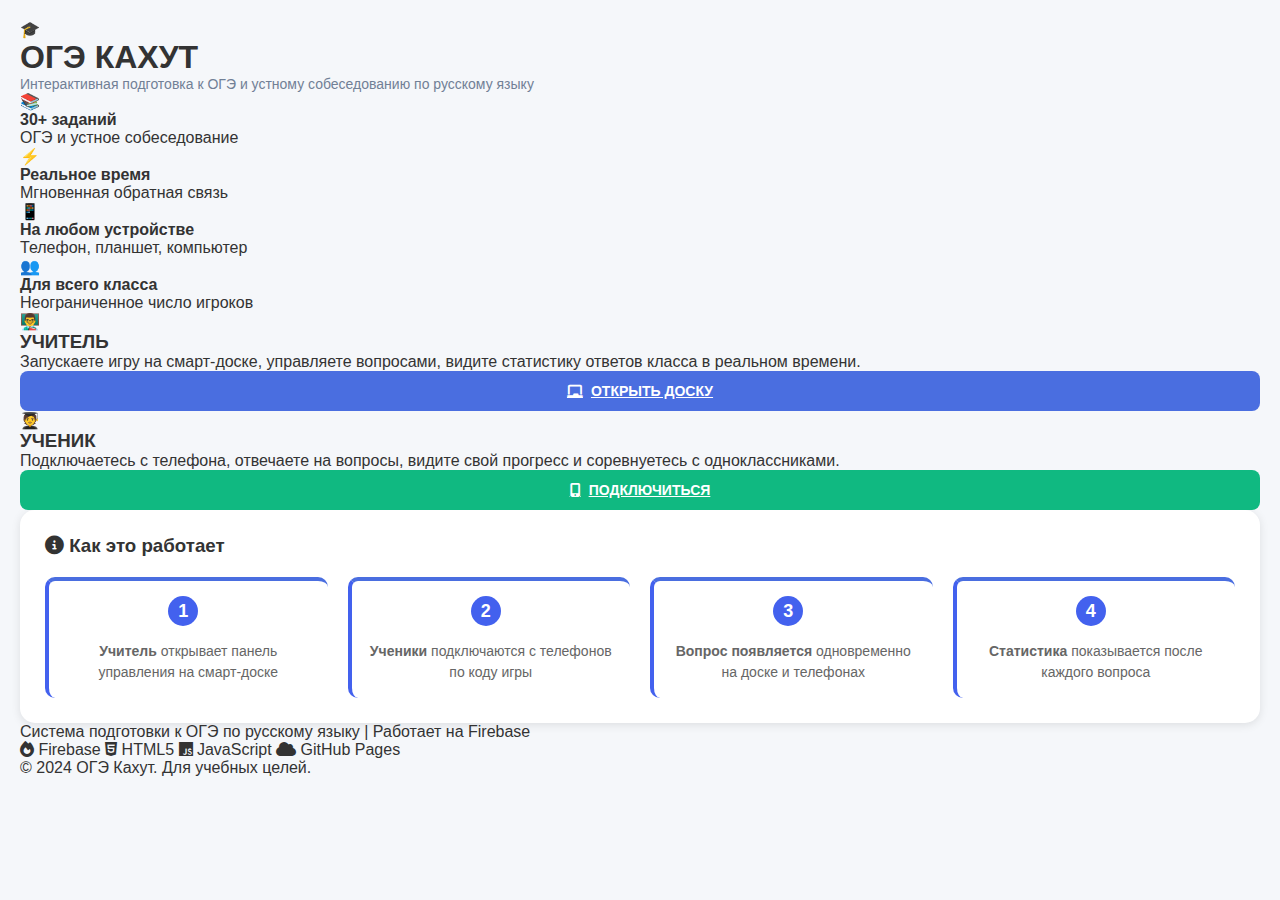
<file: index.html>
<!DOCTYPE html>
<html lang="ru">
<head>
    <meta charset="UTF-8">
    <meta name="viewport" content="width=device-width, initial-scale=1.0">
    <title>ОГЭ Кахут - Главная</title>
    <link rel="stylesheet" href="style.css">
    <link rel="stylesheet" href="https://cdnjs.cloudflare.com/ajax/libs/font-awesome/6.4.0/css/all.min.css">
</head>
<body class="home-page">
    <div class="container">
        <header class="home-header">
            <div class="logo">🎓</div>
            <h1>ОГЭ КАХУТ</h1>
            <p class="subtitle">Интерактивная подготовка к ОГЭ и устному собеседованию по русскому языку</p>
        </header>

        <div class="stats-grid">
            <div class="stat-item">
                <div class="stat-icon">📚</div>
                <h4>30+ заданий</h4>
                <p>ОГЭ и устное собеседование</p>
            </div>
            <div class="stat-item">
                <div class="stat-icon">⚡</div>
                <h4>Реальное время</h4>
                <p>Мгновенная обратная связь</p>
            </div>
            <div class="stat-item">
                <div class="stat-icon">📱</div>
                <h4>На любом устройстве</h4>
                <p>Телефон, планшет, компьютер</p>
            </div>
            <div class="stat-item">
                <div class="stat-icon">👥</div>
                <h4>Для всего класса</h4>
                <p>Неограниченное число игроков</p>
            </div>
        </div>

        <div class="role-selection">
            <div class="role-card teacher-card">
                <div class="role-icon">👨‍🏫</div>
                <h3>УЧИТЕЛЬ</h3>
                <p>Запускаете игру на смарт-доске, управляете вопросами, видите статистику ответов класса в реальном времени.</p>
                <a href="teacher.html" class="btn btn-primary">
                    <i class="fas fa-chalkboard"></i> ОТКРЫТЬ ДОСКУ
                </a>
            </div>

            <div class="role-card student-card">
                <div class="role-icon">🧑‍🎓</div>
                <h3>УЧЕНИК</h3>
                <p>Подключаетесь с телефона, отвечаете на вопросы, видите свой прогресс и соревнуетесь с одноклассниками.</p>
                <a href="student.html" class="btn btn-success">
                    <i class="fas fa-mobile-alt"></i> ПОДКЛЮЧИТЬСЯ
                </a>
            </div>
        </div>

        <div class="card mt-xl">
            <h3><i class="fas fa-info-circle"></i> Как это работает</h3>
            <div class="steps">
                <div class="step">
                    <span class="step-number">1</span>
                    <p><strong>Учитель</strong> открывает панель управления на смарт-доске</p>
                </div>
                <div class="step">
                    <span class="step-number">2</span>
                    <p><strong>Ученики</strong> подключаются с телефонов по коду игры</p>
                </div>
                <div class="step">
                    <span class="step-number">3</span>
                    <p><strong>Вопрос появляется</strong> одновременно на доске и телефонах</p>
                </div>
                <div class="step">
                    <span class="step-number">4</span>
                    <p><strong>Статистика</strong> показывается после каждого вопроса</p>
                </div>
            </div>
        </div>

        <footer class="home-footer">
            <p>Система подготовки к ОГЭ по русскому языку | Работает на Firebase</p>
            <div class="tech-stack">
                <span class="tech-item"><i class="fas fa-fire"></i> Firebase</span>
                <span class="tech-item"><i class="fab fa-html5"></i> HTML5</span>
                <span class="tech-item"><i class="fab fa-js"></i> JavaScript</span>
                <span class="tech-item"><i class="fas fa-cloud"></i> GitHub Pages</span>
            </div>
            <p class="mt-md">© 2024 ОГЭ Кахут. Для учебных целей.</p>
        </footer>
    </div>

    <style>
        /* Дополнительные стили для главной страницы */
        .steps {
            display: grid;
            grid-template-columns: repeat(auto-fit, minmax(200px, 1fr));
            gap: 20px;
            margin-top: 20px;
        }
        
        .step {
            background: rgba(255, 255, 255, 0.05);
            padding: 15px;
            border-radius: 10px;
            border-left: 4px solid #4361ee;
        }
        
        .step-number {
            display: inline-block;
            width: 30px;
            height: 30px;
            background: #4361ee;
            color: white;
            border-radius: 50%;
            text-align: center;
            line-height: 30px;
            font-weight: bold;
            margin-right: 10px;
        }
    </style>
</body>
</html>
</file>
<file: style.css>
/* Brain Quiz Teacher - Полный исправленный CSS */

* {
    margin: 0;
    padding: 0;
    box-sizing: border-box;
}

body {
    font-family: 'Inter', sans-serif;
    background: #f5f7fa;
    color: #333;
    min-height: 100vh;
}

.container {
    max-width: 1400px;
    margin: 0 auto;
    padding: 20px;
}

/* Шапка */
.header {
    background: white;
    border-radius: 15px;
    padding: 20px 30px;
    display: flex;
    justify-content: space-between;
    align-items: center;
    margin-bottom: 20px;
    box-shadow: 0 2px 10px rgba(0,0,0,0.1);
}

.logo {
    display: flex;
    align-items: center;
    gap: 15px;
}

.logo i {
    font-size: 32px;
    color: #4a6ee0;
}

.logo h1 {
    font-size: 24px;
    font-weight: 700;
    color: #2d3748;
}

.subtitle {
    color: #718096;
    font-size: 14px;
}

.game-info {
    display: flex;
    gap: 20px;
}

.info-item {
    display: flex;
    align-items: center;
    gap: 8px;
    background: #f7fafc;
    padding: 10px 15px;
    border-radius: 10px;
    font-size: 14px;
}

.info-item i {
    color: #4a6ee0;
}

/* Основной контент */
.main-content {
    display: grid;
    grid-template-columns: 350px 1fr;
    gap: 20px;
    min-height: calc(100vh - 120px);
}

/* Левая панель */
.left-panel {
    display: flex;
    flex-direction: column;
    gap: 20px;
}

.card {
    background: white;
    border-radius: 15px;
    padding: 25px;
    box-shadow: 0 2px 10px rgba(0,0,0,0.1);
}

.card h2 {
    font-size: 18px;
    margin-bottom: 20px;
    color: #2d3748;
    display: flex;
    align-items: center;
    gap: 10px;
}

.card h2 i {
    color: #4a6ee0;
}

/* Формы */
.form-group {
    margin-bottom: 20px;
}

.form-group label {
    display: block;
    margin-bottom: 8px;
    font-weight: 500;
    color: #4a5568;
}

.form-group input[type="text"] {
    width: 100%;
    padding: 12px 15px;
    border: 2px solid #e2e8f0;
    border-radius: 8px;
    font-size: 14px;
    font-family: 'Inter', sans-serif;
    transition: border-color 0.3s;
}

.form-group input[type="text"]:focus {
    outline: none;
    border-color: #4a6ee0;
}

/* Кнопки тем */
.topic-buttons {
    display: flex;
    gap: 10px;
    margin-top: 10px;
}

.topic-btn {
    flex: 1;
    padding: 12px 8px;
    border: 2px solid #e2e8f0;
    border-radius: 8px;
    background: white;
    cursor: pointer;
    text-align: center;
    transition: all 0.3s;
    display: flex;
    flex-direction: column;
    align-items: center;
    gap: 5px;
}

.topic-btn i {
    font-size: 18px;
    color: #666;
}

.topic-btn span {
    font-size: 12px;
    color: #666;
}

.topic-btn.active {
    background: #4a6ee0;
    border-color: #4a6ee0;
}

.topic-btn.active i,
.topic-btn.active span {
    color: white;
}

.topic-btn:hover:not(.active) {
    border-color: #4a6ee0;
}

/* Слайдер */
.slider {
    width: 100%;
    height: 6px;
    -webkit-appearance: none;
    background: #e2e8f0;
    border-radius: 3px;
    outline: none;
    margin-top: 10px;
}

.slider::-webkit-slider-thumb {
    -webkit-appearance: none;
    width: 20px;
    height: 20px;
    background: #4a6ee0;
    border-radius: 50%;
    cursor: pointer;
}

#question-count-display {
    font-weight: 600;
    color: #4a6ee0;
    margin-left: 5px;
}

/* Кнопки */
.btn {
    padding: 12px 20px;
    border: none;
    border-radius: 8px;
    font-family: 'Inter', sans-serif;
    font-weight: 600;
    font-size: 14px;
    cursor: pointer;
    transition: all 0.3s;
    display: inline-flex;
    align-items: center;
    justify-content: center;
    gap: 8px;
    width: 100%;
}

.btn:hover {
    transform: translateY(-2px);
    box-shadow: 0 4px 12px rgba(0,0,0,0.15);
}

.btn:active {
    transform: translateY(0);
}

.btn-primary {
    background: #4a6ee0;
    color: white;
}

.btn-primary:hover {
    background: #3a5ed0;
}

.btn-success {
    background: #10b981;
    color: white;
}

.btn-success:hover {
    background: #0da271;
}

.btn-secondary {
    background: #f7fafc;
    color: #4a5568;
    border: 1px solid #e2e8f0;
}

.btn-danger {
    background: #ef4444;
    color: white;
}

.btn-danger:hover {
    background: #dc2626;
}

.btn-small {
    padding: 8px 12px;
    font-size: 12px;
    width: auto;
}

/* Информация об игре */
.info-box {
    margin-top: 15px;
}

.info-row {
    margin-bottom: 15px;
}

.info-row .label {
    display: block;
    font-size: 12px;
    color: #718096;
    margin-bottom: 5px;
}

.info-row .value {
    display: block;
    font-size: 32px;
    font-weight: 800;
    color: #4a6ee0;
    text-align: center;
    background: #f7fafc;
    padding: 15px;
    border-radius: 10px;
    letter-spacing: 3px;
    margin-bottom: 10px;
}

.link-box {
    background: #f7fafc;
    border: 1px solid #e2e8f0;
    border-radius: 8px;
    padding: 12px;
    font-size: 12px;
    word-break: break-all;
    margin-bottom: 10px;
    color: #4a5568;
    max-height: 60px;
    overflow-y: auto;
}

#qrcode-container {
    text-align: center;
    margin: 15px 0;
    padding: 15px;
    background: white;
    border-radius: 8px;
    border: 1px solid #e0e0e0;
}

#qrcode {
    display: inline-block;
}

.hint {
    font-size: 12px;
    color: #718096;
    text-align: center;
    margin-top: 5px;
}

/* Управление */
.control-buttons {
    display: flex;
    flex-direction: column;
    gap: 10px;
}

/* Игроки */
.players-list {
    max-height: 300px;
    overflow-y: auto;
    padding-right: 5px;
}

.players-list::-webkit-scrollbar {
    width: 6px;
}

.players-list::-webkit-scrollbar-track {
    background: #f1f1f1;
    border-radius: 3px;
}

.players-list::-webkit-scrollbar-thumb {
    background: #c1c1c1;
    border-radius: 3px;
}

.players-list::-webkit-scrollbar-thumb:hover {
    background: #a1a1a1;
}

.player-item {
    display: flex;
    align-items: center;
    padding: 12px 15px;
    background: #f7fafc;
    border-radius: 8px;
    margin-bottom: 8px;
    border-left: 4px solid #4a6ee0;
}

.player-avatar {
    width: 36px;
    height: 36px;
    border-radius: 50%;
    background: #4a6ee0;
    color: white;
    display: flex;
    align-items: center;
    justify-content: center;
    font-weight: 600;
    margin-right: 12px;
    font-size: 14px;
    flex-shrink: 0;
}

.player-name {
    font-weight: 500;
    flex: 1;
}

.player-score {
    font-weight: 600;
    color: #4a6ee0;
    font-size: 14px;
}

.empty {
    text-align: center;
    padding: 30px 20px;
    color: #a0aec0;
    font-style: italic;
    font-size: 14px;
}

/* Правая панель */
.right-panel {
    background: white;
    border-radius: 15px;
    padding: 30px;
    box-shadow: 0 2px 10px rgba(0,0,0,0.1);
    position: relative;
    overflow: hidden;
}

.screen {
    display: none;
    height: 100%;
}

.screen.active {
    display: block;
    animation: fadeIn 0.3s ease;
}

@keyframes fadeIn {
    from { opacity: 0; }
    to { opacity: 1; }
}

/* Экран приветствия */
.welcome-content {
    text-align: center;
    padding: 40px 20px;
}

.welcome-icon {
    font-size: 64px;
    color: #4a6ee0;
    margin-bottom: 30px;
}

.welcome-content h2 {
    font-size: 28px;
    margin-bottom: 15px;
    color: #2d3748;
}

.welcome-content p {
    color: #718096;
    margin-bottom: 30px;
    font-size: 16px;
}

.steps {
    display: flex;
    flex-wrap: wrap;
    gap: 20px;
    margin-top: 40px;
    justify-content: center;
}

.step {
    flex: 1;
    min-width: 200px;
    background: #f8f9fa;
    padding: 25px;
    border-radius: 15px;
    text-align: center;
    border-top: 4px solid #4a6ee0;
}

.step-number {
    width: 40px;
    height: 40px;
    background: #4a6ee0;
    color: white;
    border-radius: 50%;
    display: flex;
    align-items: center;
    justify-content: center;
    font-weight: 700;
    font-size: 18px;
    margin: 0 auto 15px;
}

.step h3 {
    font-size: 18px;
    margin-bottom: 10px;
    color: #333;
}

.step p {
    color: #666;
    font-size: 14px;
    line-height: 1.5;
}

/* Экран ожидания */
.waiting-content {
    text-align: center;
    padding: 40px 20px;
}

.waiting-icon {
    font-size: 64px;
    color: #f59e0b;
    margin-bottom: 20px;
}

.waiting-content h2 {
    font-size: 24px;
    margin-bottom: 10px;
    color: #2d3748;
}

.waiting-content p {
    color: #718096;
    margin-bottom: 30px;
}

.game-code-big {
    background: #4a6ee0;
    color: white;
    padding: 25px;
    border-radius: 15px;
    margin: 25px 0;
    text-align: center;
    max-width: 400px;
    margin-left: auto;
    margin-right: auto;
}

.game-code-big .label {
    display: block;
    font-size: 14px;
    margin-bottom: 8px;
    opacity: 0.9;
}

.game-code-big .code {
    font-size: 48px;
    font-weight: 800;
    letter-spacing: 3px;
    font-family: monospace;
}

.players-waiting {
    display: flex;
    align-items: center;
    justify-content: center;
    gap: 15px;
    background: #f8f9fa;
    padding: 15px 25px;
    border-radius: 10px;
    margin: 20px 0;
    font-size: 18px;
    max-width: 300px;
    margin-left: auto;
    margin-right: auto;
}

.players-waiting i {
    color: #4a6ee0;
    font-size: 24px;
}

.instructions {
    background: #f8f9fa;
    padding: 25px;
    border-radius: 10px;
    margin-top: 30px;
    text-align: left;
    max-width: 500px;
    margin-left: auto;
    margin-right: auto;
}

.instructions h4 {
    margin-bottom: 15px;
    color: #333;
    font-size: 16px;
    display: flex;
    align-items: center;
    gap: 10px;
}

.instructions ul {
    list-style: none;
    padding-left: 0;
}

.instructions li {
    padding: 10px 0;
    border-bottom: 1px solid #e0e0e0;
    color: #555;
    font-size: 14px;
    display: flex;
    align-items: center;
    gap: 10px;
}

.instructions li:last-child {
    border-bottom: none;
}

.instructions li i {
    color: #4a6ee0;
}

/* Экран вопроса */
.question-header {
    display: flex;
    justify-content: space-between;
    align-items: center;
    margin-bottom: 30px;
    flex-wrap: wrap;
    gap: 15px;
}

.question-meta {
    display: flex;
    align-items: center;
    gap: 15px;
    flex-wrap: wrap;
}

.category {
    background: #4a6ee0;
    color: white;
    padding: 8px 16px;
    border-radius: 20px;
    font-size: 14px;
    font-weight: 500;
    white-space: nowrap;
}

.timer-box {
    display: flex;
    align-items: center;
    gap: 8px;
    background: #ef4444;
    color: white;
    padding: 10px 20px;
    border-radius: 25px;
    min-width: 100px;
    justify-content: center;
}

.timer-box i {
    font-size: 16px;
}

#question-timer {
    font-size: 20px;
    font-weight: 700;
}

.question-number {
    color: #718096;
    font-size: 14px;
    background: #f7fafc;
    padding: 8px 16px;
    border-radius: 20px;
}

.question-text {
    font-size: 24px;
    line-height: 1.5;
    margin-bottom: 40px;
    color: #2d3748;
    padding: 20px;
    background: #f8f9fa;
    border-radius: 15px;
    min-height: 150px;
    display: flex;
    align-items: center;
}

.options-grid {
    display: grid;
    grid-template-columns: repeat(2, 1fr);
    gap: 20px;
}

.option-card {
    background: #f7fafc;
    border: 2px solid #e2e8f0;
    border-radius: 12px;
    padding: 25px;
    display: flex;
    align-items: center;
    transition: all 0.3s;
    min-height: 100px;
    cursor: default;
}

.option-card:hover {
    border-color: #4a6ee0;
    background: #f0f4ff;
}

.option-letter {
    background: #4a6ee0;
    color: white;
    width: 40px;
    height: 40px;
    border-radius: 50%;
    display: flex;
    align-items: center;
    justify-content: center;
    font-weight: 700;
    font-size: 16px;
    margin-right: 20px;
    flex-shrink: 0;
}

.option-text {
    font-size: 16px;
    line-height: 1.4;
}

/* Экран результатов */
.results-header {
    margin-bottom: 30px;
}

.results-header h2 {
    font-size: 24px;
    color: #2d3748;
    display: flex;
    align-items: center;
    gap: 10px;
}

.stats-container {
    background: #f7fafc;
    border-radius: 12px;
    padding: 25px;
    margin-bottom: 30px;
    max-height: 400px;
    overflow-y: auto;
}

.stat-row {
    margin-bottom: 20px;
}

.stat-label {
    display: flex;
    align-items: center;
    margin-bottom: 10px;
    flex-wrap: wrap;
    gap: 10px;
}

.stat-letter {
    background: #4a6ee0;
    color: white;
    width: 32px;
    height: 32px;
    border-radius: 50%;
    display: flex;
    align-items: center;
    justify-content: center;
    font-weight: 600;
    flex-shrink: 0;
}

.stat-text {
    flex: 1;
    font-size: 15px;
    min-width: 200px;
}

.correct-mark {
    background: #10b981;
    color: white;
    padding: 5px 10px;
    border-radius: 12px;
    font-size: 12px;
    font-weight: 500;
    white-space: nowrap;
}

.bar-container {
    height: 32px;
    background: #e2e8f0;
    border-radius: 16px;
    overflow: hidden;
    position: relative;
}

.bar {
    height: 100%;
    background: #4a6ee0;
    border-radius: 16px;
    display: flex;
    align-items: center;
    justify-content: flex-end;
    padding-right: 15px;
    color: white;
    font-weight: 600;
    font-size: 12px;
    transition: width 1s ease;
    min-width: 60px;
}

.bar-text {
    color: white;
    font-weight: 600;
    font-size: 12px;
    white-space: nowrap;
}

.quick-leaderboard {
    background: #f7fafc;
    border-radius: 12px;
    padding: 20px;
}

.quick-leaderboard h3 {
    margin-bottom: 15px;
    color: #4a5568;
    font-size: 16px;
    display: flex;
    align-items: center;
    gap: 10px;
}

.leaderboard-item {
    display: flex;
    align-items: center;
    padding: 12px 15px;
    background: white;
    border-radius: 8px;
    margin-bottom: 8px;
    border: 1px solid #e2e8f0;
}

.leaderboard-item .rank {
    width: 40px;
    font-weight: 700;
    color: #4a6ee0;
    font-size: 16px;
}

.leaderboard-item .name {
    flex: 1;
    font-weight: 500;
}

.leaderboard-item .score {
    font-weight: 600;
    color: #333;
}

/* Финальный экран */
.final-content {
    text-align: center;
    padding: 40px 20px;
}

.trophy {
    font-size: 64px;
    color: #f59e0b;
    margin-bottom: 20px;
    animation: bounce 2s infinite;
}

@keyframes bounce {
    0%, 100% { transform: translateY(0); }
    50% { transform: translateY(-10px); }
}

.final-content h2 {
    font-size: 28px;
    margin-bottom: 30px;
    color: #2d3748;
}

.final-leaderboard {
    max-width: 500px;
    margin: 0 auto 40px;
    background: #f7fafc;
    border-radius: 12px;
    padding: 20px;
}

#new-game-btn {
    max-width: 300px;
    margin: 0 auto;
}

/* Состояния для правильных/неправильных ответов */
.correct .option-letter {
    background: #10b981;
}

.correct {
    border-color: #10b981 !important;
    background: rgba(16, 185, 129, 0.1) !important;
}

.incorrect .option-letter {
    background: #ef4444;
}

.incorrect {
    border-color: #ef4444 !important;
    background: rgba(239, 68, 68, 0.1) !important;
}

/* Анимация таймера */
@keyframes pulse {
    0%, 100% { transform: scale(1); }
    50% { transform: scale(1.05); }
}

.timer-box {
    animation: pulse 1s infinite;
}

/* Состояния кнопок */
.btn:disabled {
    opacity: 0.5;
    cursor: not-allowed;
    transform: none !important;
    box-shadow: none !important;
}

/* Мобильная адаптация */
@media (max-width: 1024px) {
    .main-content {
        grid-template-columns: 1fr;
    }
    
    .left-panel {
        order: 2;
    }
}

@media (max-width: 768px) {
    .header {
        flex-direction: column;
        gap: 15px;
        text-align: center;
    }
    
    .game-info {
        flex-direction: column;
        width: 100%;
    }
    
    .info-item {
        width: 100%;
        justify-content: center;
    }
    
    .options-grid {
        grid-template-columns: 1fr;
    }
    
    .question-text {
        font-size: 20px;
        padding: 15px;
    }
    
    .right-panel {
        padding: 20px;
    }
    
    .steps {
        flex-direction: column;
    }
    
    .step {
        min-width: 100%;
    }
    
    .game-code-big .code {
        font-size: 36px;
    }
    
    .topic-buttons {
        flex-direction: column;
    }
    
    .question-header {
        flex-direction: column;
        align-items: stretch;
    }
    
    .question-meta {
        justify-content: space-between;
    }
}

@media (max-width: 480px) {
    .container {
        padding: 10px;
    }
    
    .header {
        padding: 15px 20px;
    }
    
    .card {
        padding: 20px;
    }
    
    .right-panel {
        padding: 15px;
    }
    
    .question-text {
        font-size: 18px;
        min-height: 120px;
    }
    
    .option-card {
        padding: 15px;
        min-height: 80px;
    }
    
    .option-letter {
        width: 32px;
        height: 32px;
        font-size: 14px;
        margin-right: 15px;
    }
    
    .option-text {
        font-size: 14px;
    }
    
    .game-code-big .code {
        font-size: 28px;
    }
    
    .players-waiting {
        font-size: 16px;
        padding: 12px 20px;
    }
}

/* Улучшения для темной темы (опционально) */
@media (prefers-color-scheme: dark) {
    body {
        background: #1a202c;
        color: #e2e8f0;
    }
    
    .header, .card, .right-panel {
        background: #2d3748;
        color: #e2e8f0;
    }
    
    .logo h1, .card h2, .welcome-content h2, .waiting-content h2,
    .question-text, .results-header h2, .final-content h2 {
        color: #e2e8f0;
    }
    
    .subtitle, .info-row .label, .hint, .question-number,
    .waiting-content p, .welcome-content p, .instructions li {
        color: #a0aec0;
    }
    
    .info-item, .player-item, .stats-container, .quick-leaderboard,
    .final-leaderboard, .instructions, .players-waiting,
    .step, .question-text {
        background: #2d3748;
        border-color: #4a5568;
    }
    
    .form-group input[type="text"], .link-box {
        background: #2d3748;
        border-color: #4a5568;
        color: #e2e8f0;
    }
    
    .slider {
        background: #4a5568;
    }
    
    .slider::-webkit-slider-thumb {
        background: #4a6ee0;
    }
    
    .btn-secondary {
        background: #4a5568;
        border-color: #718096;
        color: #e2e8f0;
    }
    
    .empty {
        color: #718096;
    }
}
</file>
